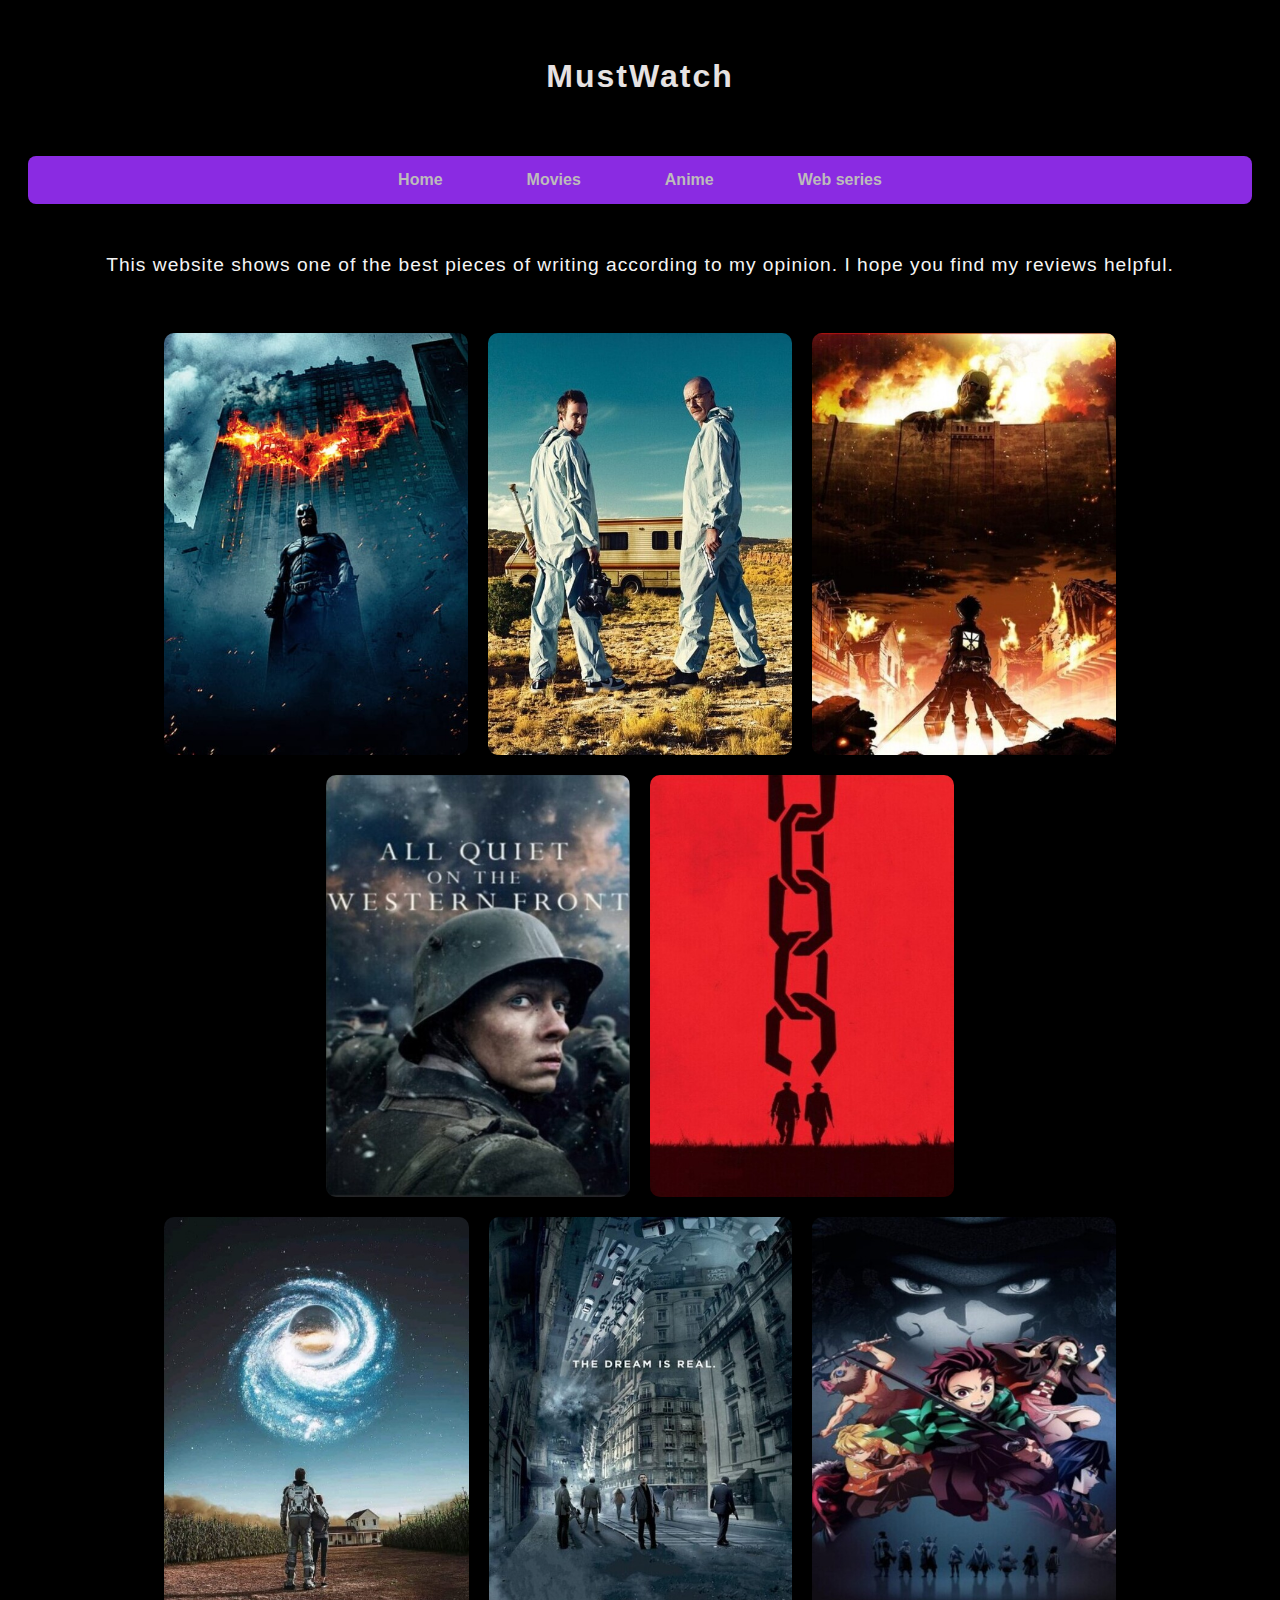
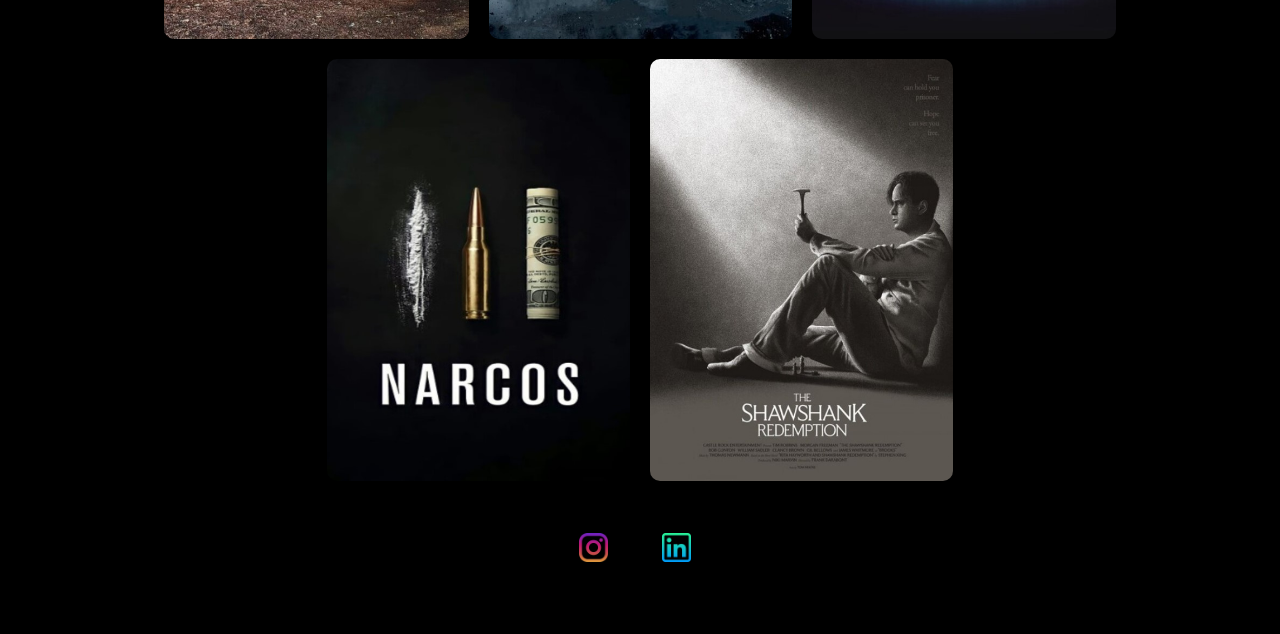
<file: index.html>
<html lang="en">

<head>
    <meta charset="UTF-8">
    <meta name="viewport" content="width=device-width, initial-scale=1.0">
    <title>Mustwatch</title>
    <link rel="apple-touch-icon" sizes="180x180" href="thumbnails/mustwatchicon.zip/apple-touch-icon.png">
    <link rel="icon" type="image/png" sizes="32x32" href="thumbnails/mustwatchicon.zip/favicon-32x32.png">
    <link rel="icon" type="image/png" sizes="16x16" href="thumbnails/mustwatchicon.zip/favicon-16x16.png">
    <link rel="manifest" href="/site.webmanifest">
    <link rel="stylesheet" href="./index.css">
</head>

<body>
    <div class="class1">
        <center>
            <h1>MustWatch</h1>
        </center>
    </div>

    <nav class="box">
        <center>
            <a class="nav1" href="./index.html">Home</a>
            <a href="#">Movies</a>
            <a href="#">Anime</a>
            <a href="#">Web series</a>
        </center>
    </nav>
    <p class="para1">
        This website shows one of the best pieces of writing according to my opinion. I hope you find my reviews
        helpful.
    </p>

    <div>
        <center>
            <img class="image1" src="thumbnails/mustwatchimg1.jpg" alt="" height="50%">
            <img class="image2" src="thumbnails/mustwatchimg2.jpg" alt="" height="50%">
            <img class="image3" src="thumbnails/mustwatchimg3.jpg" alt="" height="50%">
            <img class="image4" src="thumbnails/mustwatchimg4.jpg" alt="" height="50%">
            <img class="image5" src="thumbnails/mustwatchimg5.jpg" alt="" height="50%">
        </center>
    </div>
    <div>
        <center>
            <img class="image6" src="thumbnails/mustwatchimg6.jpg" alt="" height="50%">
            <img class="image7" src="thumbnails/mustwatchimg7.jpg" alt="" height="50%">
            <img class="image8" src="thumbnails/mustwatchimg8.jpg" alt="" height="50%">
            <img class="image9" src="thumbnails/mustwatchimg9.jpg" alt="" height="50%">
            <img class="image10" src="thumbnails/mustwatchimg10.jpg" alt="" height="50%">
        </center>
    </div>
    <footer>
        <center>
            <a target="_blank" href="https://www.instagram.com/hrijumana/"> <img class="foot1"
                    src="thumbnails/instagram.png" alt="instagram" width="29px"></a>
            <a target="_blank" href="https://in.linkedin.com/in/hrijumana-dubey-b9a25a278"> <img class="foot2"
                    src="thumbnails/linkedin.png" alt="linkedin" width="29px"> </a>
        </center>
    </footer>





</body>

</html>
</file>
<file: index.css>
* {
    box-sizing: border-box;
    border-collapse: collapse;
}

body {
    background-color: black;
    padding: 20px;
}

.box{
    z-index: 1;
    overflow: hidden;
    background-color: blueviolet;
    
    position: sticky;
    top: 0px;
}

h1 {
    padding: 20px;
    font-family: Verdana, Geneva, Tahoma, sans-serif;
    color: rgb(230, 226, 226);
    border-radius: 8px;
    letter-spacing: 2px;
    padding-bottom: 40px;
    padding-top: 30px;
}

nav {
    padding-top: 5px;
    overflow: hidden;
    padding: 15px;
    border-radius: 8px;
    
}

nav a {
    text-decoration: none;
    color: rgb(189, 187, 187);
    padding: 40px;
    font-weight: bold;
    font-family: 'Gill Sans', 'Gill Sans MT', Calibri, 'Trebuchet MS', sans-serif;
    
}

nav a:hover {
    color: white;
}

.para1 {
    padding: 30px;
    text-align: center;
    color: whitesmoke;
    font-family: 'Franklin Gothic Medium', 'Arial Narrow', Arial, sans-serif;
    font-size: larger;
    letter-spacing: 1px;
}

.image1,
.image2,
.image3,
.image4,
.image5,
.image6,
.image7,
.image8,
.image9,
.image10{
    border-radius: 10px;
    margin: 8px;
    transition: transform 0.3s ease;
}



.image1:hover{
    transform: scale(0.95);
}
.image2:hover{
    
    transform: scale(0.95);
}
.image3:hover{
    
    transform: scale(0.95);
}
.image4:hover{
    
    transform: scale(0.95);
}
.image5:hover{
    
    transform: scale(0.95);
}
.image6:hover{
    
    transform: scale(0.95);
}
.image7:hover{
    transform: scale(0.95);
}
.image8:hover{
    transform: scale(0.95);
    
}
.image9:hover{
    transform: scale(0.95);
    
}
.image10:hover{
    transform: scale(0.95);
}

footer{
    padding: 40px;
}

footer a{
    padding: 20px;
    margin-right: 10px;
}

.foot1{
    transition: transform 0.3s ease;
}

.foot2{
    transition: transform 0.3s ease;
}


.foot1:hover{
    transform: scale(1.2);
}

.foot2:hover{
    transform: scale(1.2);
}
</file>
